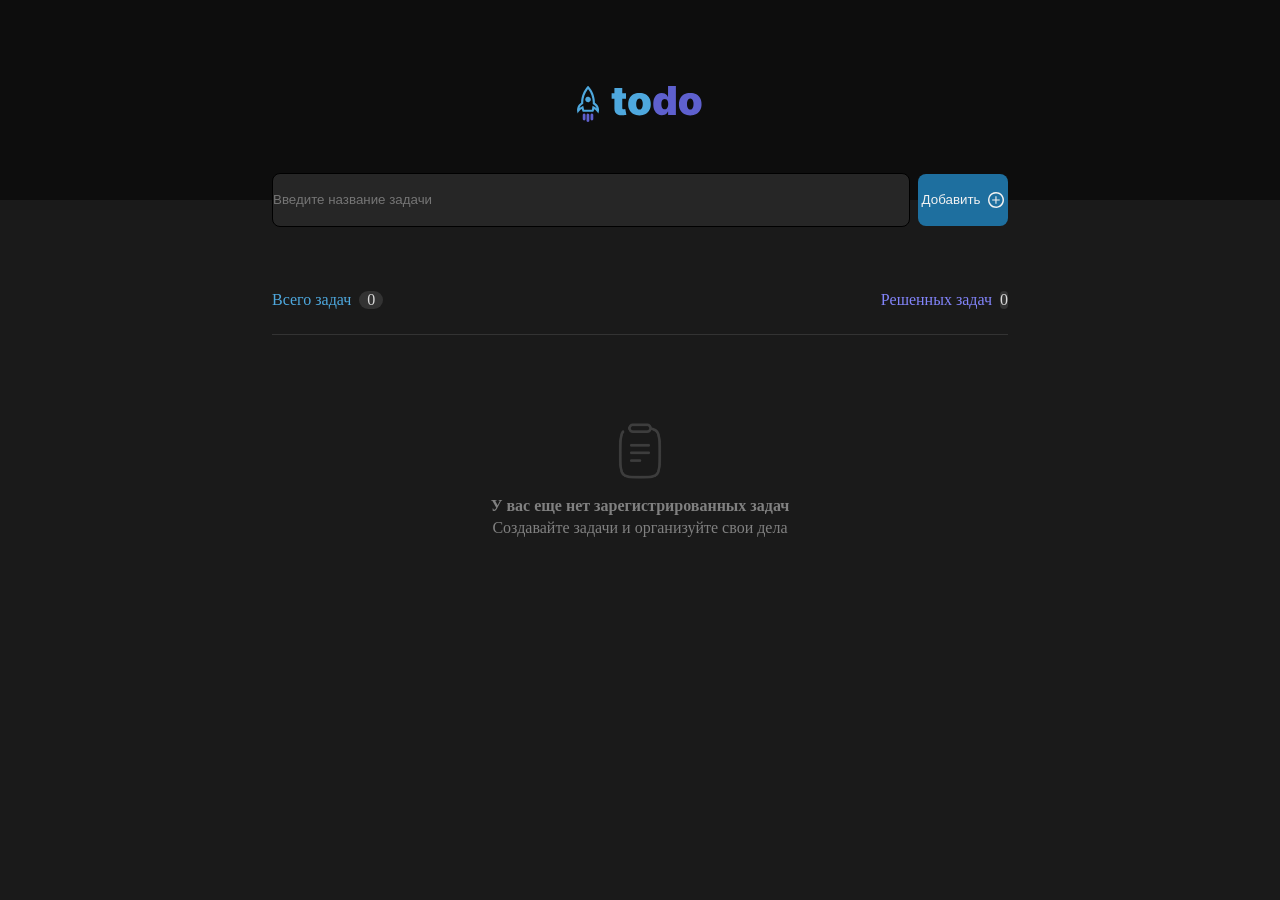
<file: YeaPlanner2/index.html>
<!doctype html>
<html lang="ru">
  <head>
    <meta charset="UTF-8" />
    <meta name="viewport" content="width=device-width, initial-scale=1.0" />
    <link rel="stylesheet" href="styles.css" />
    <title>YeaPlanner</title>
  </head>
  <body>
    <header>
      <img class="logo" src="images/Logo.svg" alt="Logo" />
    </header>
    <main>
      <form class="form">
        <input
          placeholder="Введите название задачи"
          class="form_text"
          required
          type="text"
        />
        <button class="form_btn" type="submit">
          Добавить <img src="images/plus.svg" alt="" />
        </button>
      </form>
      <section class="tasklist">
        <div class="tasklist_counters">
          <div class="tasklist_counters_active">
            <p class="tasklist_counters_active-text">Всего задач</p>
            <p class="tasklist_counters_active-counter">0</p>
          </div>
          <div class="tasklist_counters_resolved">
            <p class="tasklist_counters_resolved-text">Решенных задач</p>
            <p class="tasklist_counters_resolved-counter">0</p>
          </div>
        </div>
        <div class="tasklist_list">
          <ul class="hidden list"></ul>
          <img
            class="tasklist_list_empty-image"
            src="images/Clipboard.svg"
            alt="Clipboard"
          />
          <p class="tasklist_list_empty-text">
            <strong>У вас еще нет зарегистрированных задач</strong
            ><br />Создавайте задачи и организуйте свои дела
          </p>
        </div>
      </section>
    </main>
    <script src="script.js"></script>
  </body>
</html>
</file>
<file: YeaPlanner2/styles.css>
*,
*::before,
*::after {
  box-sizing: border-box;
  margin: 0;
  padding: 0;
}

/* Убираем стандартную стилизацию списков */
ul,
ol {
  list-style: none;
}

/* Убираем подчеркивание у ссылок */
a {
  text-decoration: none;
  color: inherit;
}

html {
  background-color: #1a1a1a;
  width: 100%;
  min-height: calc(100vh - 12.5rem);
}

header {
  display: flex;
  margin-inline: auto;
  background-color: #0d0d0d;
  width: 100%;
  height: 12.5rem;
  align-items: center;
  justify-content: center;
}

.logo {
  width: 7.87rem;
}

.form {
  display: flex;
  flex-direction: row;
  align-items: center;
  margin-inline: auto;
  justify-content: center;
  height: 3.37rem;
  width: calc(100% - 2rem);
  max-width: 46rem;
  gap: 0.5rem;
  margin-top: -1.687rem;
  margin-bottom: 4rem;
}

.form_text {
  height: 3.37rem;
  flex: 1;
  min-width: 0;
  background-color: #262626;
  color: #808080;
  border: 1px solid black;
  border-radius: 8px;
}

.form_btn {
  display: flex;
  flex-direction: row;
  align-items: center;
  justify-content: center;
  width: 5.625rem;
  height: 3.25rem;
  background-color: #1e6f9f;
  color: #f2f2f2;
  gap: 0.5rem;
  border: none;
  border-radius: 8px;
  cursor: pointer;
}

.tasklist {
  width: calc(100% - 2rem);
  max-width: 46rem;
  margin-inline: auto;
}

.tasklist_counters {
  display: flex;
  flex-direction: row;
  justify-content: space-between;
  width: 100%;
  max-width: 46rem;
  margin-inline: auto;
  border-bottom: 1px solid #333333;
  padding-bottom: 1.56rem;
  margin-bottom: 5.5rem;
}

.tasklist_counters_active {
  display: flex;
  flex-direction: row;
  align-items: center;
  gap: 0.5rem;
}

.tasklist_counters_active-text {
  color: #4ea8de;
}

.tasklist_counters_active-counter {
  display: flex;
  align-items: center;
  justify-content: center;
  width: 1.5rem;
  background-color: #333333;
  color: #d9d9d9;
  border-radius: 999px;
}

.tasklist_counters_resolved {
  display: flex;
  flex-direction: row;
  gap: 0.5rem;
}

.tasklist_counters_resolved-text {
  color: #8284fa;
}

.tasklist_counters_resolved-counter {
  display: flex;
  align-items: center;
  justify-content: center;
  background-color: #333333;
  color: #d9d9d9;
  border-radius: 999px;
}

.tasklist_list {
  display: flex;
  flex-direction: column;
  align-items: center;
}

.tasklist_list_empty-image {
  width: 3.5rem;
  height: 3.5rem;
  margin-inline: auto;
  margin-bottom: 1rem;
}

.tasklist_list_empty-text {
  text-align: center;
  max-width: 43rem;
  width: 100%;
  color: #808080;
  line-height: 140%;
}

.list {
  display: flex;
  flex-direction: column;
  gap: 1.33rem;
  width: 100%;
  margin-inline: auto;
}

.tasklist_task {
  display: flex;
  flex-direction: row;
  align-items: center;
  justify-content: space-between;
  min-height: 4.5rem;
  height: auto;
  padding: 1rem;
  width: 100%;
  border-radius: 8px;
  background-color: #333333;
  color: #f2f2f2;
}

.tasklist_task p {
  flex: 1;
  margin-inline: 1rem;
  min-width: 0;
  overflow-wrap: anywhere;
}

.success_button {
  width: 1.5rem;
  height: 1.5rem;
  border: 2px solid #4ea8de;
  border-radius: 50%;
  cursor: pointer;
  color: white;
  background: transparent;
}

.success_button-clicked {
  width: 1.5rem;
  height: 1.5rem;
  border: 2px solid #5e60ce;
  background-color: #5e60ce;
  cursor: pointer;
  color: white;
}

.delete_button {
  width: 1.5rem;
  height: 1.5rem;
  cursor: pointer;
  background: transparent;
  border: none;
}

.hidden {
  display: none;
}
</file>
